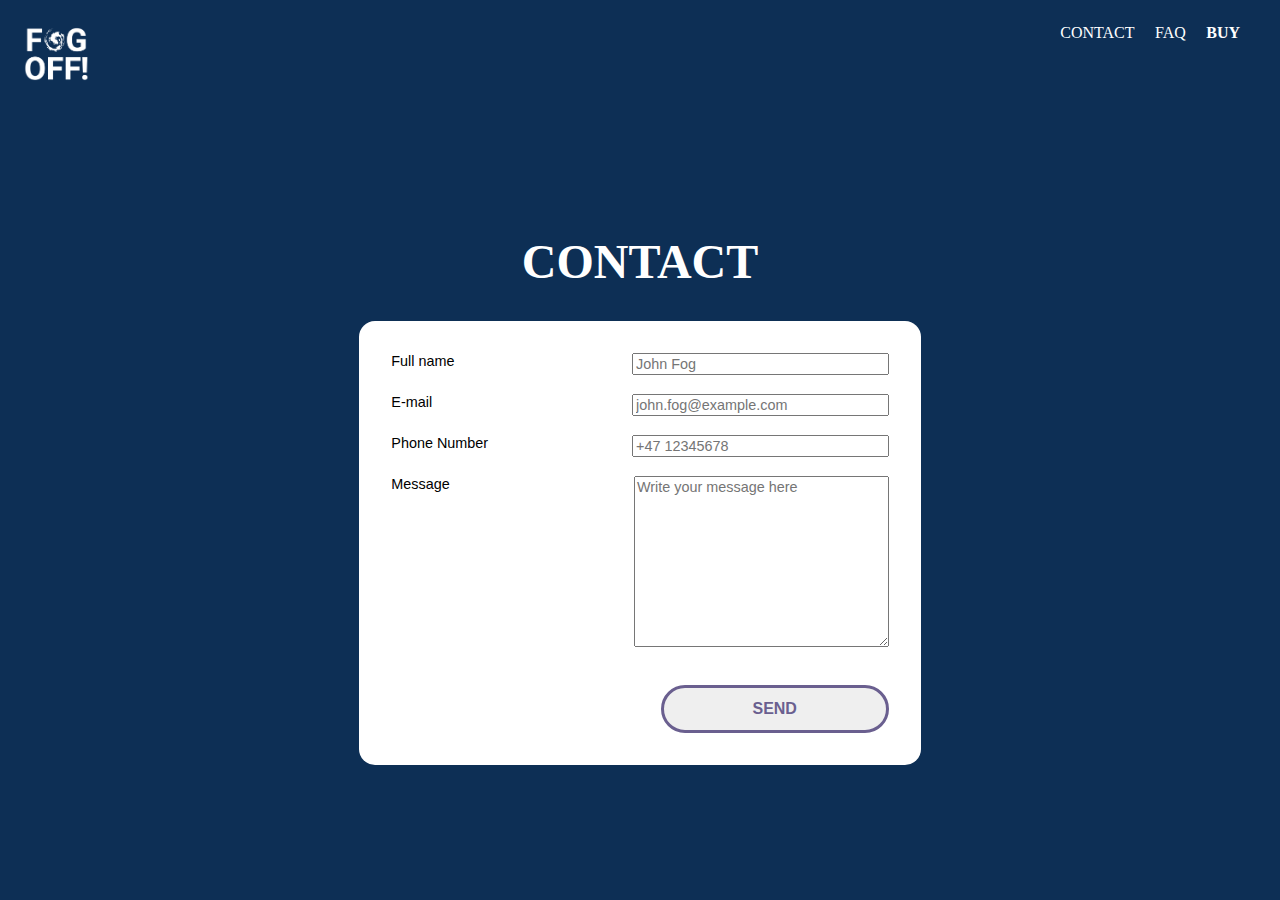
<file: contact.html>
<!DOCTYPE html>
<html lang="en">

<head>
    <meta charset="UTF-8">
    <meta name="viewport" content="width=device-width, initial-scale=1.0">
    <meta http-equiv="X-UA-Compatible" content="ie=edge">
    <title>Contact</title>
    <link rel="stylesheet" href="./css/contact.css">
    <link rel="stylesheet" href="./css/normalize.css">
</head>

<body>
    <header>
        <nav id="navigation">
                <ul class="menu">
                    <li>
                        <a href="./index.html"> <img id="logo" src="./img/logo.png" alt="Fogoff logo">
                        </a>
                    </li>
                    <li><a class="menu-text" href="./contact.html">CONTACT</a></li>
                    <li><a class="menu-text" href="./faq.html">FAQ</a></li>
                    <li><a  class="menu-text" id="buy" href="./shopping.html">Buy</a></li>
                </ul>
            </nav>
    </header>
    <!------------------ Main Start --------------->
    <main>
        <section id="form">

            <h1 id="title" >CONTACT</h1>

            <form action="" method="get">

            <div class="flex-container">
                <div class="inputs">
                    <label for="name">Full name</label>
                    <input placeholder="John Fog" id="name" name="name" type="text">
                </div>
                <br>

                <div class="inputs">
                    <label for="email">E-mail</label>
                    <input placeholder="john.fog@example.com" type="email" name="epost" id="email">
                </div>
                <br>

                <div class="inputs">
                    <label for="phone-number">Phone Number</label>
                    <input placeholder="+47 12345678" type="phone-number" name="phone-number" id="phone-number">
                </div>
                <br>

                <div class="inputs">
                    <label for="message">Message</label>
                    <textarea placeholder="Write your message here" name="description" id="" cols="50"
                        rows="10"></textarea>
                </div>
                <br>
                <div class="inputs" id="submit">
                    <button type="submit">SEND</button>
                </div>
            </div>
            </form>
        </section>
    </main>
    <!------------------ Main End --------------->


    <footer>

    </footer>

</body>

</html>
</file>
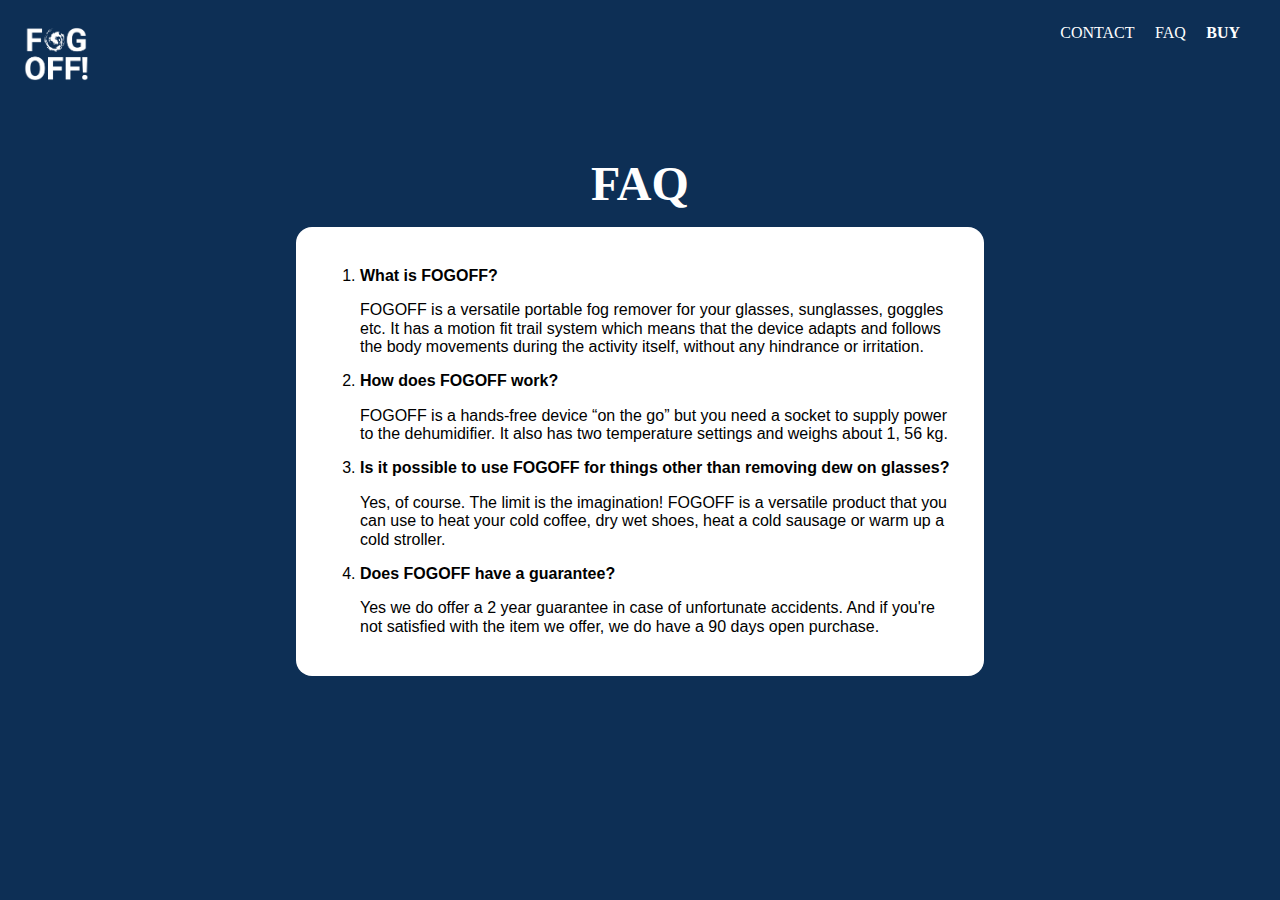
<file: faq.html>
<!DOCTYPE html>
<html lang='en'>

<head>
    <meta charset='UTF-8'>
    <meta name='viewport' content='width=device-width, initial-scale=1.0'>
    <meta http-equiv='X-UA-Compatible' content='ie=edge'>
    <title>FAQ</title>
    <link rel="stylesheet" href="./css/normalize.css">
    <link rel='stylesheet' href='./css/faq.css'>
</head>

<body>
    <header>
            <nav id="navigation">
                <ul class="menu">
                    <li>
                        <a href="./index.html"> <img id="logo" src="./img/logo.png" alt="Fogoff logo">
                        </a>
                     </li>
                        <li><a class="menu-text" href="./contact.html">CONTACT</a></li>
                        <li><a class="menu-text" href="./faq.html">FAQ</a></li>
                        <li><a  class="menu-text" id="buy" href="./shopping.html">Buy</a></li>
                </ul>
            </nav>
        </header>


    <main>
        <section id="questions">
            <h1>FAQ</h1>
            <div id="faq">
                <ol>
                    <li>
                        <b>What is FOGOFF?</b>
                        <p>FOGOFF is a versatile portable fog remover for your glasses, sunglasses, goggles etc. It has a motion fit trail system which means that the device adapts and follows the body movements during the activity itself, without any hindrance or irritation.</p>
                    </li>
                    <li>
                        <b>How does FOGOFF work?</b>
                        <p>FOGOFF is a hands-free device “on the go” but you need a socket to supply power to the dehumidifier. It also has two temperature settings and weighs about 1, 56 kg.</p>
                    </li>
                    <li>
                        <b>Is it possible to use FOGOFF for things other than removing dew on glasses?</b>
                        <p>Yes, of course. The limit is the imagination! FOGOFF is a versatile product that you can use to heat your cold coffee, dry wet shoes, heat a cold sausage or warm up a cold stroller.</p>
                    </li>
                    <li>
                        <b>Does FOGOFF have a guarantee?</b>
                        <p>Yes we do offer a 2 year guarantee in case of unfortunate accidents. And if you're not satisfied with the item we offer, we do have a 90 days open purchase.
                        </p>
                    </li>
                </ol>
            </div>
        </section>

    </main>

    <footer>

    </footer>

</body>

</html>
</file>
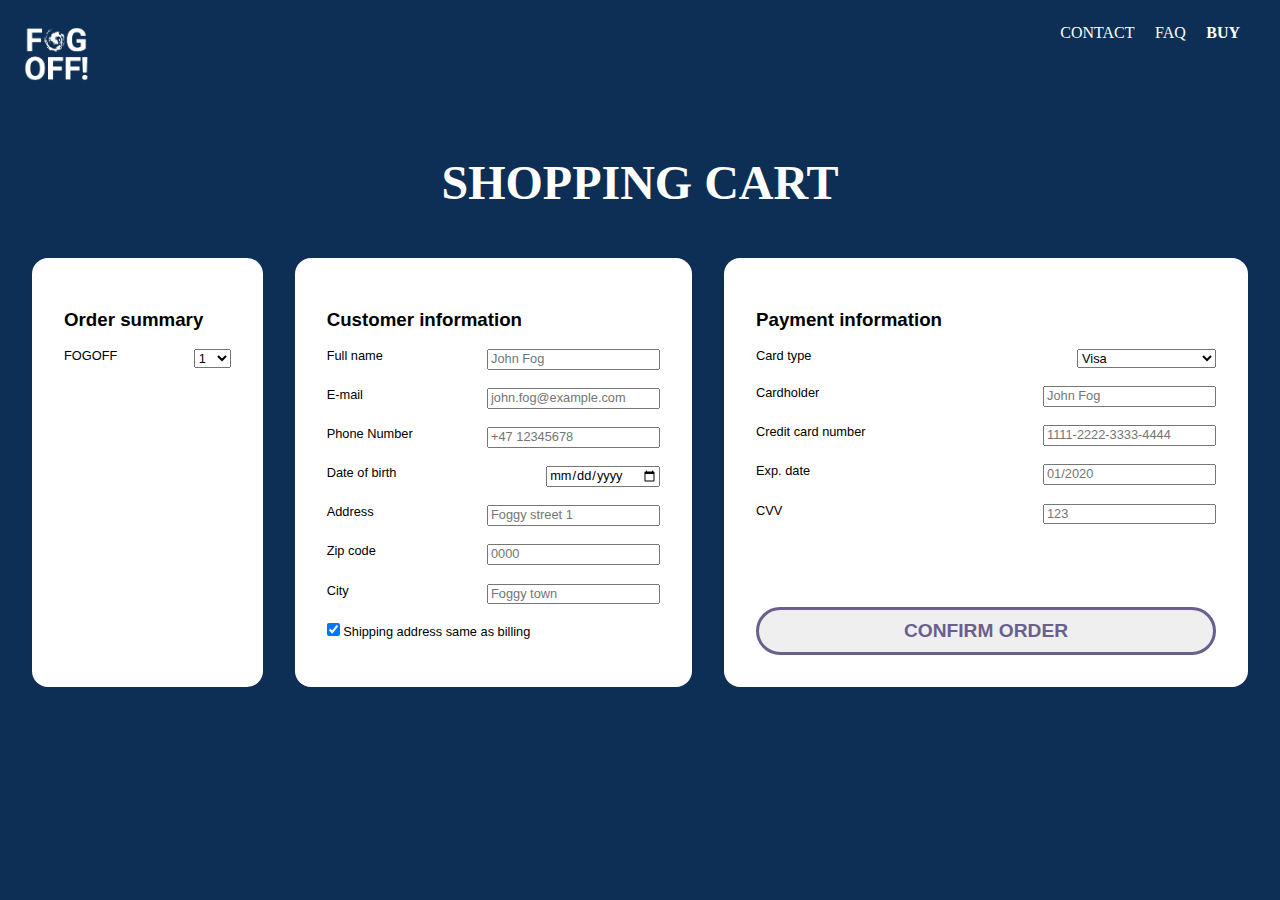
<file: shopping.html>
<!DOCTYPE html>
<html lang="en">

<head>
    <meta charset="UTF-8">
    <meta name="viewport" content="width=device-width, initial-scale=1.0">
    <meta http-equiv="X-UA-Compatible" content="ie=edge">
    <title>Shopping cart</title>
    <link rel="stylesheet" href="./css/shopping.css">
    <link rel="stylesheet" href="./css/normalize.css">
</head>

<body>

        <header>
                <nav id="navigation">
                    <ul class="menu">
                        <li>
                            <a href="./index.html"> <img id="logo" src="./img/logo.png" alt="Fogoff logo">
                            </a>
                         </li>
                            <li><a class="menu-text" href="./contact.html">CONTACT</a></li>
                            <li><a class="menu-text" href="./faq.html">FAQ</a></li>
                            <li><a  class="menu-text" id="buy" href="./shopping.html">Buy</a></li>
                    </ul>
                </nav>
            </header>

    <!------------------ Main Start --------------->
    <main>
        <section id="form">

            <h1 id="title">SHOPPING CART</h1>

            <form action="" method="get">

                <div class="flex-container">
                    <div class="row1">
                        <h3>Order summary</h3>
                        <div class="inputs" id="antall">
                            <label for="quantity">FOGOFF</label>
                            <select name="quantity" id="quantity">
                                <option value="1">1</option>
                                <option value="2">2</option>
                                <option value="3">3</option>
                                <option value="4">4</option>
                                <option value="5">5</option>
                                <option value="6">6</option>
                                <option value="7">7</option>
                                <option value="8">8</option>
                                <option value="9">9</option>
                                <option value="10">10</option>
                            </select>
                        </div>
                    </div>

                    <div class="row2">
                        <h3>Customer information</h3>
                        <div class="inputs" id="name">
                            <label for="name">Full name</label>
                            <input placeholder="John Fog" id="name" name="name" type="text">
                        </div>
                        <br>

                        <div class="inputs" id="email">
                            <label for="email">E-mail</label>
                            <input placeholder="john.fog@example.com" type="email" name="epost" id="email">
                        </div>
                        <br>

                        <div class="inputs" id="phone">
                            <label for="phone-number">Phone Number</label>
                            <input placeholder="+47 12345678" type="phone-number" name="phone-number" id="phone-number">
                        </div>
                        <br>

                        <div class="inputs" id="date">
                            <label for="date">Date of birth</label>
                            <input placeholder="01.01.2019" type="date" name="date" id="date">
                        </div>
                        <br>

                        <div class="inputs" id="address">
                            <label for="address">Address</label>
                            <input placeholder="Foggy street 1" type="address" name="address" id="address">
                        </div>
                        <br>

                        <div class="inputs" id="zip">
                            <label for="zip">Zip code</label>
                            <input placeholder="0000" type="zip" name="zip" id="zip">
                        </div>
                        <br>

                        <div class="inputs" id="city">
                            <label for="city">City</label>
                            <input placeholder="Foggy town" type="city" name="city" id="city">
                        </div>
                        <br>

                        <div class="inputs" id="checkbox">
                            <label>
                                <input type="checkbox" checked="checked" name="sameadr"> Shipping address same as
                                billing
                            </label>
                        </div>
                    </div>

                    <div class="row3">
                        <h3>Payment information</h3>
                        <div class="inputs" id="cards">
                            <label for="cards">Card type</label>
                            <select name="card-type" id="card-type">
                                <option value="1">Visa</option>
                                <option value="2">MasterCard</option>
                                <option value="3">American Express</option>
                            </select>
                        </div>
                        <br>

                        <div class="inputs" id="cardholder">
                            <label for="cholder">Cardholder</label>
                            <input type="text" id="cholder" name="cardholder" placeholder="John Fog">
                        </div>
                        <br>

                        <div class="inputs" id="ccnum">
                            <label for="ccnum">Credit card number</label>
                            <input type="text" id="ccnum" name="cardnumber" placeholder="1111-2222-3333-4444">
                        </div>
                        <br>

                        <div class="inputs" id="expdate">
                            <label for="expdate">Exp. date</label>
                            <input type="text" id="expdate" name="expdate" placeholder="01/2020">
                        </div>
                        <br>

                        <div class="inputs" id="cvv">
                            <label for="cvv">CVV</label>
                            <input type="text" id="cvv" name="cvv" placeholder="123">
                        </div>
                        <br>

                        <div class="inputs" id="submit">
                            <button type="submit">CONFIRM ORDER</button>
                        </div>

                    </div>
                </div>
            </form>
        </section>

    </main>
    <!------------------ Main End --------------->


    <footer>

    </footer>

</body>

</html>
</file>
<file: css/contact.css>
body{
    font-family: Arial, Helvetica, sans-serif;
    background-color: #0D2F55;
}

/* ---------HEADER--------- */
header{
    text-align: right;
}

.menu{
    list-style:none;
    padding: 1.5rem 2rem 0rem 1.5rem;
    margin: 0;
}

.menu li{
    display:inline-block;
}

.menu li a.menu-text{
    color: white;
    text-decoration:none;
    font-weight: 500;
    border-radius: 3px;
    transition: 0.3s ease;
    padding: 0rem 0.5rem 0rem 0.5rem;
    font-family: "Heebo";
}

.menu li a.menu-text:hover{
    border-bottom: white 4px solid;
    border-radius: 0%;
}

.menu li:first-child{
    float:left;
    padding-left: 0;
}

#logo {
    width: 65px;
}

#buy{
    text-transform: uppercase;
    font-weight: 900;
}

/* ---------HEADER END--------- */

h1#title{
    font-family: "Heebo";
    font-size: 3rem;
    color: white;
}

#form {
    height: 80vh;
    display: flex;
    flex-direction: column;
    align-items: center;
    justify-content:center;
    font-family: Arial, Helvetica, sans-serif;
}

.flex-container{
    padding: 2rem;
    border-radius: 1rem;
    background-color: white;
}




/* ---------MAIN--------- */
main {
    margin-top: 9vh;
}

.inputs {
    display: flex;
    flex-direction: row;
    justify-content: space-between;
    font-size: 90%;
}

input {
    width: 50%;
}

textarea {
    width: 50%;
}

#submit {
    font-size: 100%;
    padding: 4% 0 0 0;
    display: flex;
    justify-content: flex-end;
}


button{
    width: 228px;
    height: 3rem;
    font-weight: 600;
    border-radius: 2rem;
    border: 3px solid #6A5F8F;
    color: #6A5F8F;
}

button:hover {
    background-color: #6A5F8F;
    color: white;
}
/* ---------MAIN END--------- */

@media (max-width:900px) {
    .menu li a.menu-text {
        margin: 0rem 0.2rem 0rem 0.2rem;
    }
}
</file>
<file: css/faq.css>
body {
    font-family: Arial, Helvetica, sans-serif;
    background-color: #0D2F55;
}

/* ---------HEADER--------- */
header {
    text-align: right;
}

.menu {
    list-style: none;
    padding: 1.5rem 2rem 0rem 1.5rem;
    margin: 0;
}

.menu li {
    display: inline-block;
}

.menu li a.menu-text {
    color: white;
    text-decoration: none;
    font-weight: 500;
    border-radius: 3px;
    transition: 0.3s ease;
    padding: 0rem 0.5rem 0rem 0.5rem;
    font-family: "Heebo";
}

.menu li a.menu-text:hover {
    border-bottom: white 4px solid;
    border-radius: 0%;
}

.menu li:first-child {
    float: left;
    padding-left: 0;
}

#logo {
    width: 65px;
}

#buy {
    text-transform: uppercase;
    font-weight: 900;
}

/* ---------HEADER END--------- */


/* ---------MAIN--------- */
main {
    margin-top: 9vh;
}

#form {
    height: 80vh;
    display: flex;
    flex-direction: column;
    align-items: center;
    justify-content: center;
    font-family: Arial, Helvetica, sans-serif;
}

.flex-container {
    padding: 2rem;
    border-radius: 1rem;
    background-color: white;
}

h1 {
    font-family: "Heebo";
    margin-bottom: 1rem;
    font-size: 3rem;
    color: white;
}

#form {
    height: 80vh;
    display: flex;
    flex-direction: column;
    align-items: center;
    justify-content: center;
    font-family: Arial, Helvetica, sans-serif;
}


section {
    display: flex;
    flex-direction: column;
    align-items: center;
    font-weight: 500;
}

#faq {
    background-color: white;
    padding: 1.5rem;
    border-radius: 1rem;
    margin-bottom: 1rem;
    width: 50%;
}

/* ---------MAIN END--------- */

@media (max-width:900px) {
    .menu li a.menu-text {
        margin: 0rem 0.2rem 0rem 0.2rem;
    }
}
</file>
<file: css/shopping.css>
body {
    font-family: Arial, Helvetica, sans-serif;
    background-color: #0D2F55;
}


/* ---------HEADER--------- */
header {
    text-align: right;
}

.menu {
    list-style: none;
    padding: 1.5rem 2rem 0rem 1.5rem;
    margin: 0;
}

.menu li {
    display: inline-block;
}

.menu li a.menu-text {
    color: white;
    text-decoration: none;
    font-weight: 500;
    border-radius: 3px;
    transition: 0.3s ease;
    padding: 0rem 0.5rem 0rem 0.5rem;
    font-family: "Heebo";
}

.menu li a.menu-text:hover {
    border-bottom: white 4px solid;
    border-radius: 0%;
}

.menu li:first-child {
    float: left;
    padding-left: 0;
}

#logo {
    width: 65px;
}

#buy {
    text-transform: uppercase;
    font-weight: 900;
}

/* ---------HEADER END--------- */



/* ---------MAIN--------- */
.flex-container {
    display: flex;
    flex-direction: row;
    margin: auto;
    margin: 1rem;
    border-radius: 1rem;
}

#input{
    width:30%;
}

.inputs {
    display: flex;
    flex-direction: row;
    justify-content: space-between;
    font-size: 80%;
}

.row1 {
    width: 20%;
    padding: 2rem;
    background-color: white;
    margin: 1rem;
    border-radius: 1rem;
}

.row2 {
    width: 40%;
    padding: 2rem;
    background-color: white;
    margin: 1rem;
    border-radius: 1rem;
}

.row3 {
    width: 40%;
    padding: 2rem;
    background-color: white;
    margin: 1rem;
    border-radius: 1rem;
}

select#card-type {
    width: 139px;
}

h1#title {
    font-family: "Heebo";
    font-size: 10rem;
    color: white;
    font-size: 3rem;
    padding-top: 5rem;
    text-align: center;
}

#submit {
    font-size: 1.5vw;
    float: right;
    padding-top: 4rem;
}

button {
    width: 460px;
    height: 3rem;
    font-weight: 600;
    border-radius: 2rem;
    border: 3px solid #6A5F8F;
    color: #6A5F8F;
}

button:hover {
    background-color: #6A5F8F;
    color: white;
}

/* ---------MAIN END--------- */

@media (max-width:900px) {
    .menu li a.menu-text {
        margin: 0rem 0.2rem 0rem 0.2rem;
    }

    .flex-container {
        display: flex;
        flex-direction: column;
        align-items: center;
        margin: auto;
        margin: 1rem;
        border-radius: 1rem;
    }

    .row1 {
        width: 40%;
    }

    #submit {
        font-size: 3vw;
        float: none;
        padding-top: 4rem;
    }

    button {
        width: 100%;
    }
}
</file>
